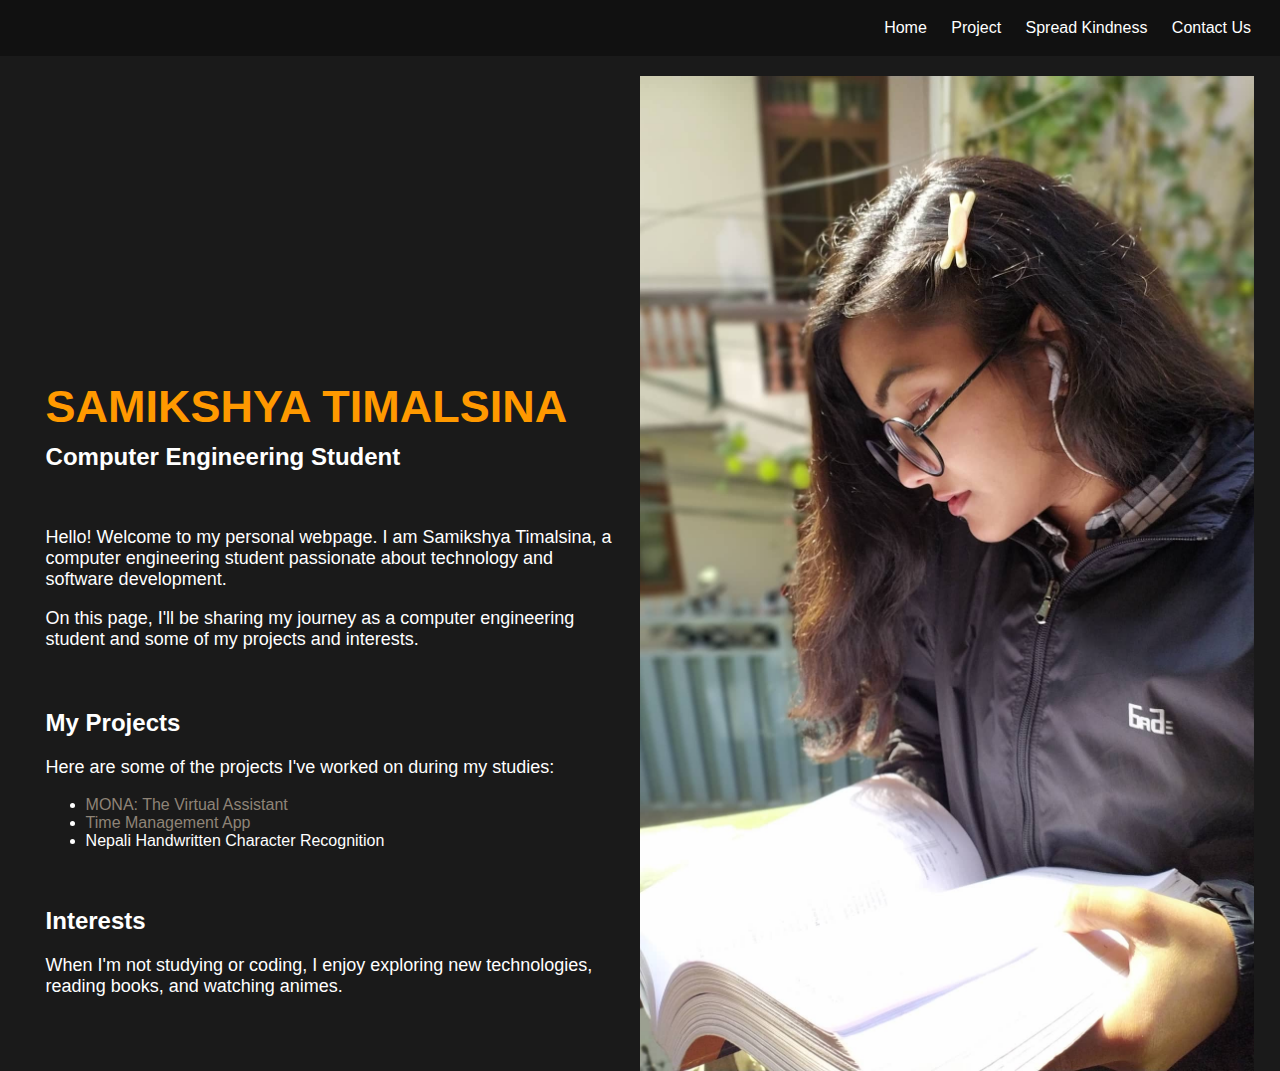
<file: index.html>
<!DOCTYPE html>
<html lang="en">

<head>
  <meta charset="UTF-8">
  <meta name="viewport" content="width=device-width, initial-scale=1.0">
  <title>Samikshya Timalsina | Computer Engineering Student</title>
  <style>
    body {
      background-color: #1a1a1a;
      color: #ffffff;
      font-family: Arial, sans-serif;
      margin: 0;
    }

    .title-bar {
      background-color: #111111;
      padding: 19px;
      text-align: right;
    }

    .title-bar a {
      color: #ffffff;
      text-decoration: none;
      margin: 10px;
    }

    .dropdown {
      position: relative;
      display: inline-block;
    }

    .dropdown-content {
      display: none;
      position: absolute;
      background-color: #111111;
      width: fit-content;
      z-index: 1;
    }

    .dropdown-content a {
      color: #ffffff;
      text-decoration: none;
      text-align: left;
      display: block;
      padding: 10px;
    }

    .dropdown:hover .dropdown-content {
      display: block;
    }

    .container {
      display: flex;
      max-width: 96%;
      margin: 0 auto;
    }

    .profile-image {
      width: 50%;
      height: auto;
      margin-top: 20px;
      object-fit: cover;
      float: right;
    }

    .content {
      width: 50%;
      padding: 20px;
      margin-top: 300px;
      box-sizing: border-box;
    }

    h3 {
      font-size: 20px;
      margin-bottom: 10px;
      
    }

    h1 {
      color: #ff9900;
      font-size: 45px;
      margin-bottom: 10px;
      margin-top: 5px;
    }

    h2 {
      font-size: 24px;
      margin-top: 5px;
    }

    p {
      font-size: 18px;
    }

    a {
      color: #8f8477;
      text-decoration: none;
    }

    a:hover {
      color: #ffcc66;
    }
  </style>
</head>

<body>
    
  <div class="title-bar">
        <a href="#">Home</a>
        <div class="dropdown">
            <a href="#">Project</a>
            <div class="dropdown-content">
              <a href="minor.html">MONA</a>
              <a href="time.html">Time Management App</a>
            </div>
          </div>
          <a href="kind.html">Spread Kindness</a>
          <a href="contact.html">Contact Us</a>
        </div>

  <div class="container">
    <div class="content">
      <h1>SAMIKSHYA TIMALSINA</h1>
      <h2>Computer Engineering Student</h2><br>
      <p>Hello! Welcome to my personal webpage. I am Samikshya Timalsina, a computer engineering student passionate about technology and software development.</p>
      <p>On this page, I'll be sharing my journey as a computer engineering student and some of my projects and interests.</p>
      <br><br>
      <h2>My Projects</h2>
      <p>Here are some of the projects I've worked on during my studies:</p>
      <ul>
        <li><a href="minor.html">MONA: The Virtual Assistant</a></li>
        <li><a href="time.html">Time Management App</a></li>
        <li>Nepali Handwritten Character Recognition</li>
      </ul>
      <br><br>
      <h2>Interests</h2>
      <p>When I'm not studying or coding, I enjoy exploring new technologies, reading books, and watching animes.</p><br><br>
    </div>
    <br>
    <img src="me.jpg" alt="Samikshya Timalsina" class="profile-image">
  </div>
</body>

</html>
</file>
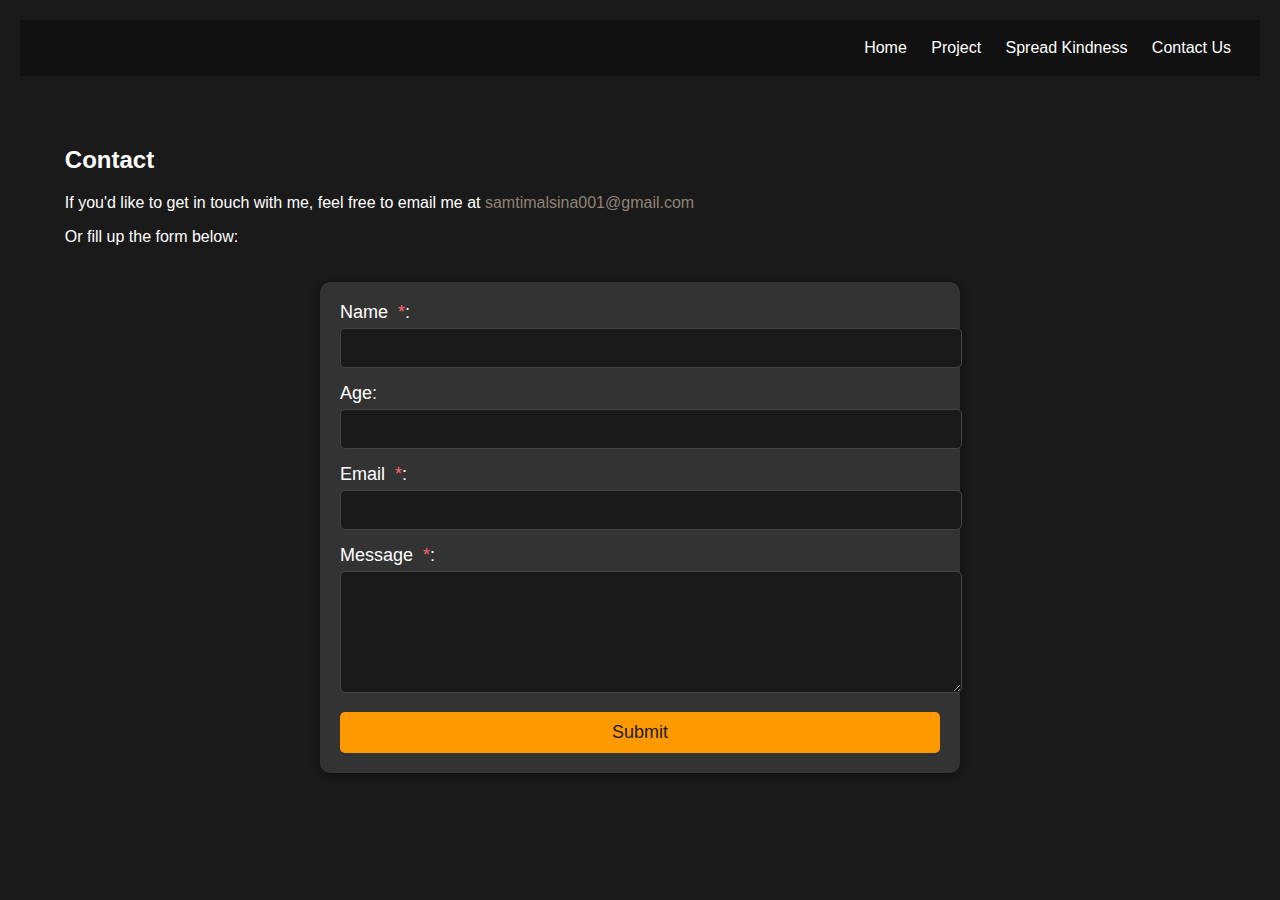
<file: contact.html>
<!DOCTYPE html>
<html lang="en">

<head>
  <meta charset="UTF-8">
  <meta name="viewport" content="width=device-width, initial-scale=1.0">
  <title>Contact Us</title>
  <style>
    body {
      background-color: #1a1a1a;
      color: #ffffff;
      font-family: Arial, sans-serif;
      padding: 20px;
      margin: 0;
    }

    .title-bar {
      background-color: #111111;
      padding: 19px;
      text-align: right;
    }

    .title-bar a {
      color: #ffffff;
      text-decoration: none;
      margin: 10px;
    }

    .dropdown {
      position: relative;
      display: inline-block;
    }

    .dropdown-content {
      display: none;
      position: absolute;
      background-color: #111111;
      width: fit-content;
      z-index: 1;
    }

    .dropdown-content a {
      color: #ffffff;
      text-decoration: none;
      text-align: left;
      display: block;
      padding: 10px;
    }

    .dropdown:hover .dropdown-content {
      display: block;
    }

    .content {
      width: 70%;
      padding: 20px;
      margin-top: 30px;
      box-sizing: border-box;
    }

    .container {
      display: flex;
      max-width: 96%;
      margin: 0 auto;
    }

    h1 {
      font-size: 36px;
      margin-bottom: 20px;
    }

    form {
      max-width: 600px;
      margin: 0 auto;
      padding: 20px;
      background-color: #333333;
      border-radius: 10px;
      box-shadow: 0 2px 10px rgba(0, 0, 0, 0.5);
    }

    label {
      display: block;
      font-size: 18px;
      margin-bottom: 5px;
    }

    input,
    textarea {
      width: 100%;
      padding: 10px;
      font-size: 16px;
      margin-bottom: 15px;
      border: 1px solid #444444;
      border-radius: 5px;
      background-color: #1a1a1a;
      color: #ffffff;
    }

    textarea {
      resize: vertical;
      min-height: 100px;
    }

    button {
      display: block;
      width: 100%;
      padding: 10px;
      font-size: 18px;
      background-color: #ff9900;
      color: #1a1a1a;
      border: none;
      border-radius: 5px;
      cursor: pointer;
      transition: background-color 0.3s ease-in-out;
    }

    button:hover {
      background-color: #ffcc66;
    }

    span {
      color: #ff6666;
      margin-left: 5px;
    }

    a {
      color: #8f8477;
      text-decoration: none;
    }

    a:hover {
      color: #ffcc66;
    }
  </style>
</head>

<body>
    <div class="title-bar">
        <a href="index.html">Home</a>
        <div class="dropdown">
            <a href="#">Project</a>
            <div class="dropdown-content">
              <a href="minor.html">MONA</a>
              <a href="time.html">Time Management App</a>
            </div>
          </div>
          <a href="kind.html">Spread Kindness</a>
          <a href="contact.html">Contact Us</a>
        </div>

    <div class="container">
        <div class="content">
          <h2>Contact</h2>
          <p>If you'd like to get in touch with me, feel free to email me at <a href="mailto:samtimalsina001@gmail.com">samtimalsina001@gmail.com</a> </p>
        <p> Or fill up the form below: </p>
        </div>
    </div>
  <form id="contactForm" onsubmit="return validateForm()" method="post" action="data.php">
    <label for="name">Name <span>*</span>:</label>
    <input type="text" id="name" name="name" required>

    <label for="age">Age:</label>
    <input type="number" id="age" name="age">

    <label for="email">Email <span>*</span>:</label>
    <input type="email" id="email" name="email" required>

    <label for="message">Message <span>*</span>:</label>
    <textarea id="message" name="message" rows="4" required></textarea>

    <button type="submit">Submit</button>
  </form>


  <script>
    function validateForm() {
      const name = document.getElementById("name").value.trim();
      const email = document.getElementById("email").value.trim();
      const message = document.getElementById("message").value.trim();

      if (name === "" || email === "" || message === "") {
        alert("Please fill in all required fields.");
        return false;
      }

      return true;
    }
  </script>
</body>

</html>
</file>
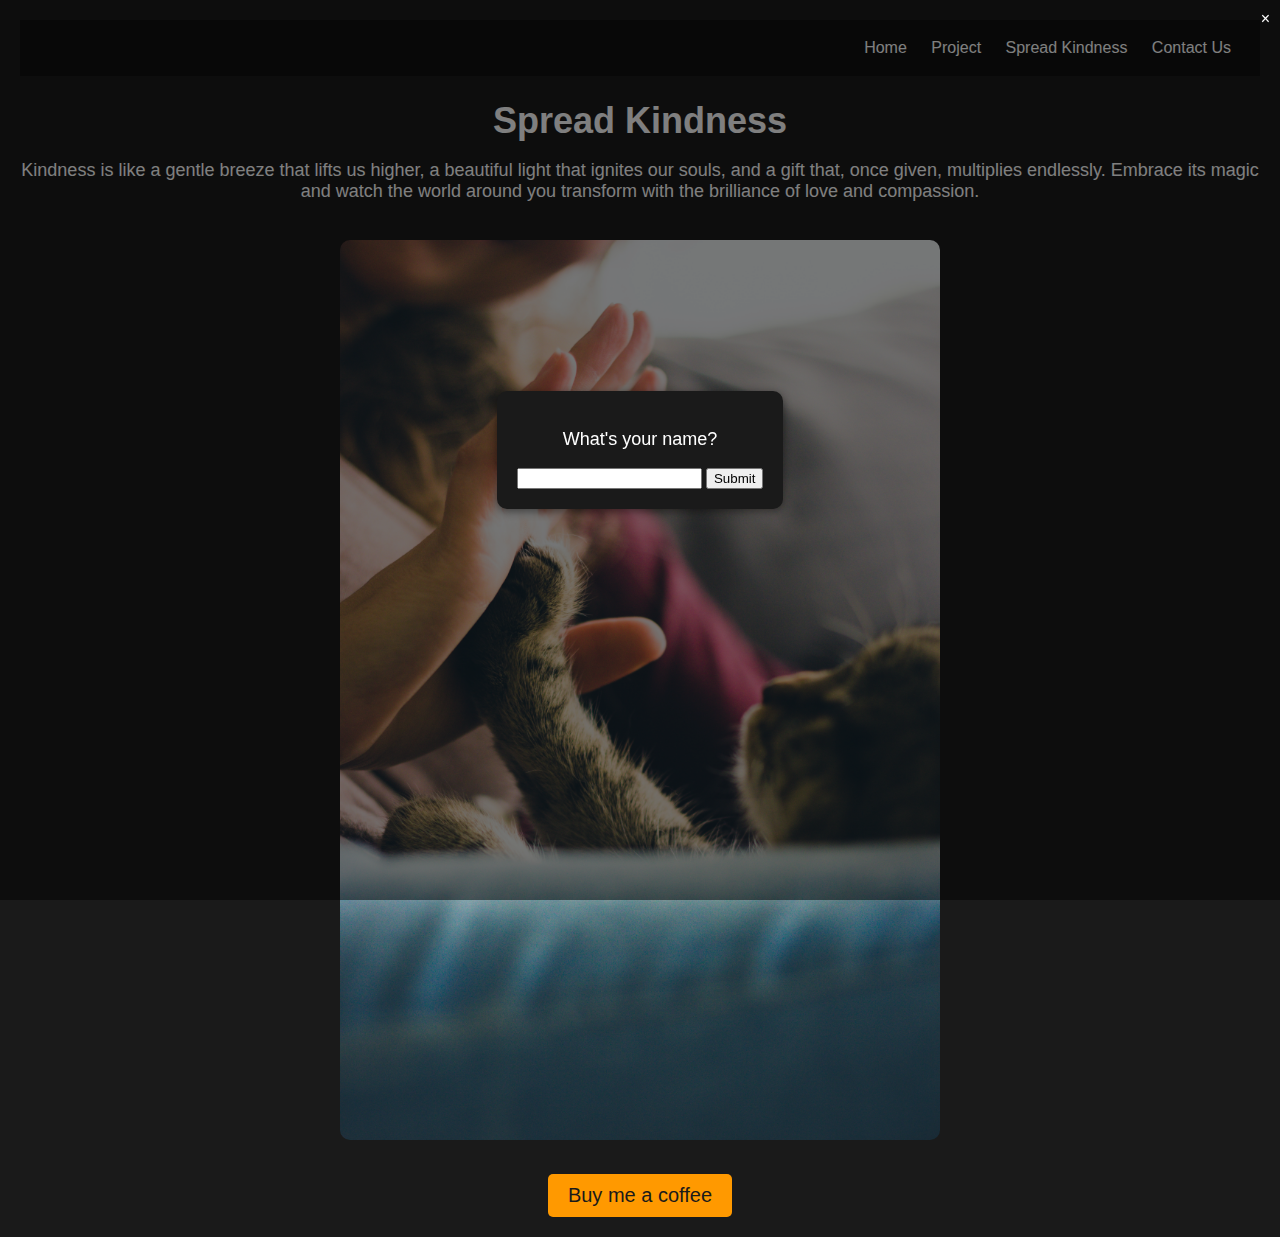
<file: kind.html>
<!DOCTYPE html>
<html lang="en">

<head>
  <meta charset="UTF-8">
  <meta name="viewport" content="width=device-width, initial-scale=1.0">
  <title>Spread Kindness</title>
  <style>
    body {
      background-color: #1a1a1a;
      color: #ffffff;
      font-family: Arial, sans-serif;
      text-align: center;
      padding: 20px;
      margin: 0;
    }

    .title-bar {
    background-color: #111111;
    padding: 19px;
    text-align: right;
  }

  .title-bar a {
    color: #ffffff;
    text-decoration: none; 
    margin: 10px;
  }

  .dropdown {
    position: relative;
    display: inline-block;
  }

  .dropdown-content {
    display: none;
    position: absolute;
    background-color: #111111;
    width: fit-content;
    z-index: 1;
  }

  .dropdown-content a {
    color: #ffffff;
    text-decoration: none;
    text-align: left;
    display: block;
    padding: 10px;
  }

  .dropdown:hover .dropdown-content {
    display: block;
  }

  a {
    color: #8f8477;
    text-decoration: none;
  }

  a:hover {
    color: #ffcc66;
  }

    h1 {
      font-size: 36px;
      margin-bottom: 10px;
    }

    p {
      font-size: 18px;
    }

    .image-container {
      max-width: 600px;
      margin: 0 auto;
    }

    .image-container img {
      width: 100%;
      height: auto;
      object-fit: cover;
      border-radius: 10px;
      margin-top: 20px;
    }

    .coffee-link {
      font-size: 20px;
      margin-top: 30px;
      display: inline-block;
      background-color: #ff9900;
      padding: 10px 20px;
      border-radius: 5px;
      color: #1a1a1a;
      text-decoration: none;
      transition: background-color 0.3s ease-in-out;
    }

    .coffee-link:hover {
      background-color: #ffcc66;
    }


    .popup-overlay {
      position: fixed;
      top: 0;
      left: 0;
      width: 100%;
      height: 100%;
      background-color: rgba(0, 0, 0, 0.5);
      display: flex;
      justify-content: center;
      align-items: center;
      z-index: 9999;
    }

    .popup-content {
      background-color: #1a1a1a;
      padding: 20px;
      border-radius: 10px;
      box-shadow: 0 2px 10px rgba(0, 0, 0, 0.5);
    }

    .close-popup {
      position: absolute;
      top: 10px;
      right: 10px;
      color: #ffffff;
      cursor: pointer;
    }
  </style>
</head>

<body>
    <div class="title-bar">
        <a href="index.html">Home</a>
        <div class="dropdown">
            <a href="#">Project</a>
            <div class="dropdown-content">
              <a href="minor.html">MONA</a>
              <a href="time.html">Time Management App</a>
            </div>
          </div>
          <a href="#">Spread Kindness</a>
          <a href="contact.html">Contact Us</a>
        </div>
  <h1>Spread Kindness</h1>
  <p>Kindness is like a gentle breeze that lifts us higher, a beautiful light that ignites our souls, and a gift that, once given, multiplies endlessly. Embrace its magic and watch the world around you transform with the brilliance of love and compassion.</p>
  <div class="image-container">
    <img src="kind.jpg" alt="Kindness Photo">
  </div>

  <a href="https://buymeacoffee.com/sam1010" class="coffee-link">Buy me a coffee</a>

  <div class="popup-overlay" id="popup">
    <div class="popup-content">
      <span class="close-popup" onclick="closePopup()">&times;</span>
      <p>What's your name?</p>
      <input type="text" id="nameInput">
      <button onclick="showMessage()">Submit</button>
    </div>
  </div>

  <script>
    function closePopup() {
      document.getElementById("popup").style.display = "none";
    }

    function showMessage() {
      const name = document.getElementById("nameInput").value;
      if (name.trim() !== "") {
        alert("HAVE A NICE DAY, " + name + "!");
        closePopup();
      } else {
        alert("Please enter your name.");
      }
    }
  </script>
</body>

</html>
</file>
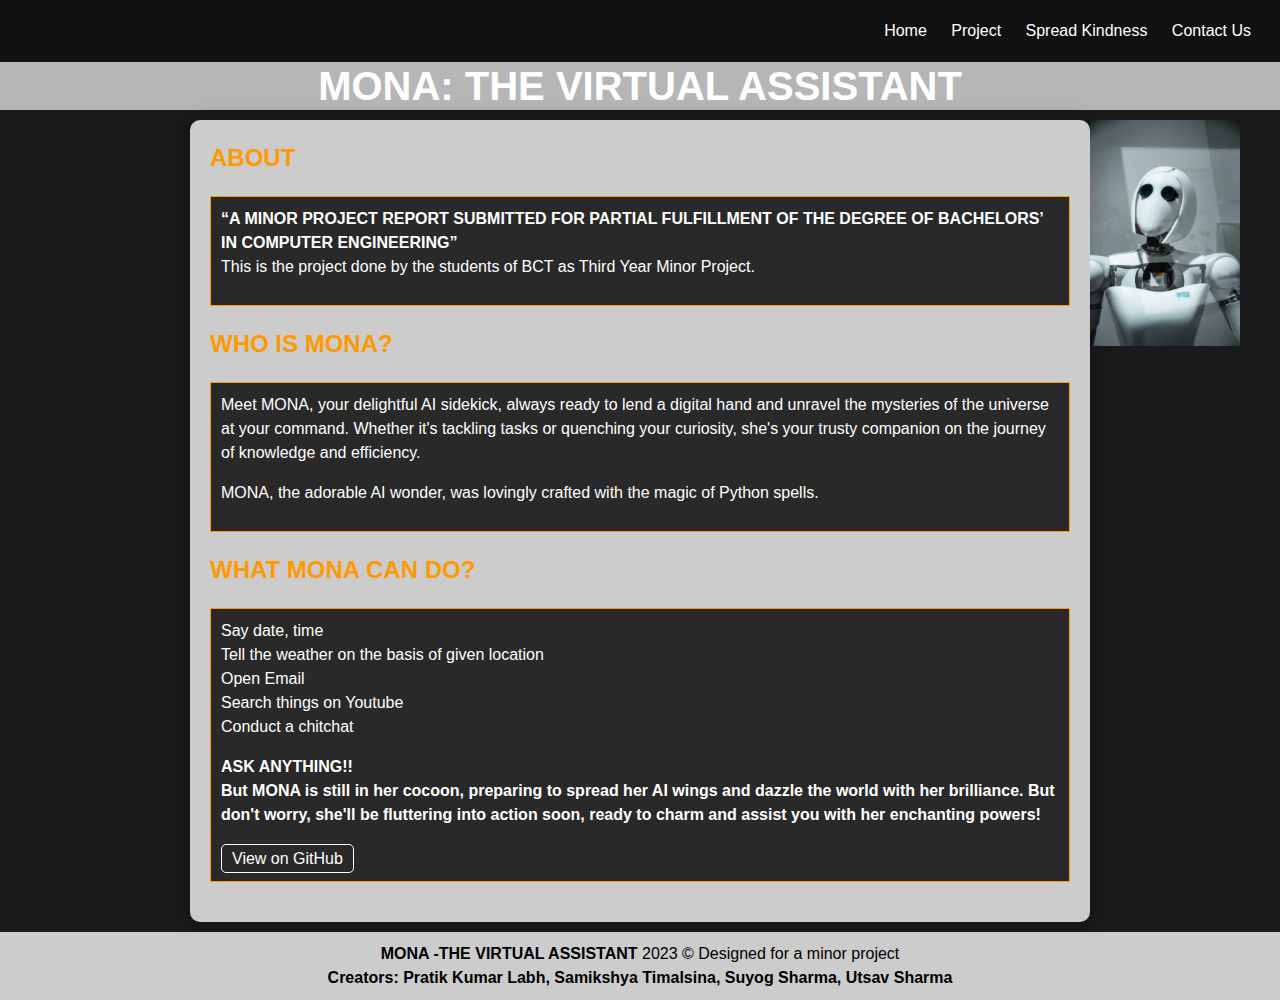
<file: minor.html>
<!DOCTYPE html>
<html>

<head>
  <link rel="stylesheet" href="https://maxcdn.bootstrapcdn.com/bootstrap/4.3.1/css/bootstrap.min.css" />
  <link rel="stylesheet" href="https://cdnjs.cloudflare.com/ajax/libs/font-awesome/4.7.0/css/font-awesome.min.css" />
  <title>MONA</title>
  <style>
    body {
      background-color: #1a1a1a;
      color: #fff;
      font-family: 'Segoe UI', Tahoma, Geneva, Verdana, sans-serif;
      margin: 0;
      padding: 0;
    }

    .title-bar {
    background-color: #111111;
    padding: 19px;
    text-align: right;
  }

  .title-bar a {
    color: #ffffff;
    text-decoration: none; 
    margin: 10px;
  }

  .dropdown {
    position: relative;
    display: inline-block;
  }

  .dropdown-content {
    display: none;
    position: absolute;
    background-color: #111111;
    width: fit-content;
    z-index: 1;
  }

  .dropdown-content a {
    color: #ffffff;
    text-decoration: none;
    text-align: left;
    display: block;
    padding: 10px;
  }

  .dropdown:hover .dropdown-content {
    display: block;
  }

  a {
    color: #8f8477;
    text-decoration: none;
  }

  a:hover {
    color: #ffcc66;
  }


    .page-header {
      background-color: rgba(249, 249, 249, 0.7);
      left: 0;
      right: 0;
      top: 0;
      z-index: 9999;
      background-size: 50%
    }

    .page-header h1 {
      font-size: 40px;
      font-weight: bold;
      text-align: center;
    }

    .header-image {
      position: absolute;
      top: 40px;
      right: 40px;
      width: 150px;
      margin-top: 80px;
    }

    .container {
      max-width: 900px;
      margin-top: 10px;
      margin-bottom: 10px;
      padding: 20px;
      background-color: rgba(249, 249, 249, 0.8);
      border-radius: 10px;
      box-shadow: 0px 0px 20px rgba(0, 0, 0, 0.3);
    }

    .output-heading {
      font-size: 24px;
      font-weight: bold;
      text-transform: uppercase;
      margin-bottom: 20px;
      color: #ff9900;
    }

    .output-box {
      border: 1px solid #ff9900;
      background-color: rgba(0, 0, 0, 0.8);
      color: #fff;
      padding: 10px;
      margin-bottom: 20px;
      box-sizing: border-box;
      overflow-y: auto;
      max-height: 300px;
    }

    .output-box ul {
      list-style-type: none;
      padding: 0;
    }

    .github-link {
      display: inline-block;
      margin-top: 20px;
    }

    .github-link a {
      color: #fff;
      text-decoration: none;
      border: 1px solid #fff;
      padding: 5px 10px;
      border-radius: 5px;
      transition: all 0.3s ease;
    }

    .github-link a:hover {
      background-color: #fff;
      color: #000;
    }

    .hr {
      background-color: rgba(249, 249, 249, 0.8);
      color: black;
      text-align: center;
      padding: 10px;
      left: 0;
      bottom: 0;
      width: 100%;
    }
  </style>
</head>

<body>
  <div class="title-bar">
    <a href="index.html">Home</a>
    <div class="dropdown">
        <a href="#">Project</a>
        <div class="dropdown-content">
          <a href="minor.html">Minor project</a>
          <a href="time.html">Time Management App</a>
        </div>
      </div>
      <a href="kind.html">Spread Kindness</a>
      <a href="contact.html">Contact Us</a>
    </div>

  <div class="page-header">
    <h1>MONA: THE VIRTUAL ASSISTANT</h1>
  </div>
  <img src="mona.jpg" alt="Robot" class="header-image">
  <div class="container">
    <div class="output-heading">About</div>
    <div class="output-box">
      <b>“A MINOR PROJECT REPORT SUBMITTED FOR PARTIAL FULFILLMENT OF THE DEGREE OF BACHELORS’ IN COMPUTER ENGINEERING”</b>
      <p>This is the project done by the students of BCT as Third Year Minor Project.</p>
    </div>

    <div class="output-heading">WHO IS MONA?</div>
    <div class="output-box">
      <p>Meet MONA, your delightful AI sidekick, always ready to lend a digital hand and unravel the mysteries of the universe at your command. Whether it's tackling tasks or quenching your curiosity, she's your trusty companion on the journey of knowledge and efficiency.</p>
      <p>MONA, the adorable AI wonder, was lovingly crafted with the magic of Python spells.</p>
    </div>

    <div class="output-heading">WHAT MONA CAN DO?</div>
    <div class="output-box">
      <ul>
        <li>Say date, time</li>
        <li>Tell the weather on the basis of given location</li>
        <li>Open Email</li>
        <li>Search things on Youtube</li>
        <li>Conduct a chitchat</li>
      </ul>
      <b>ASK ANYTHING!!</b> <br>
      <b>But MONA is still in her cocoon, preparing to spread her AI wings and dazzle the world with her brilliance. But don't worry, she'll be fluttering into action soon, ready to charm and assist you with her enchanting powers!</b>
      <div class="github-link">
        <a href="https://github.com/Samiikshyaa?tab=repositories" target="_blank">View on GitHub</a>
      </div>
    </div>
  </div>
  <div class="hr">
    <b>MONA -THE VIRTUAL ASSISTANT</b> 2023 &copy; Designed for a minor project<br>
    <b>Creators: Pratik Kumar Labh, Samikshya Timalsina, Suyog Sharma, Utsav Sharma</b>

  </div>
</body>

</html>
</file>
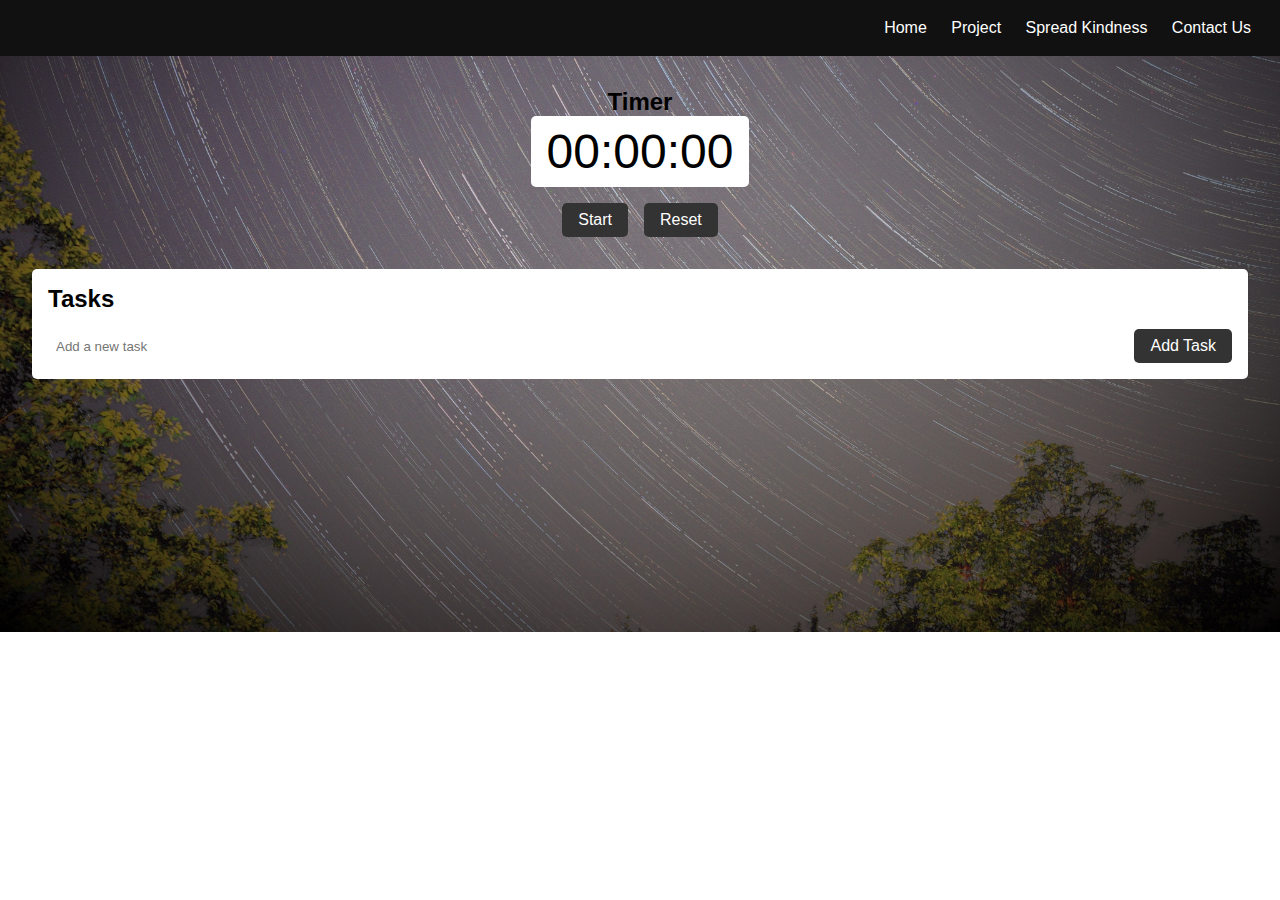
<file: time.html>
<!DOCTYPE html>
<html lang="en">
<head>
    <meta charset="UTF-8">
    <meta name="viewport" content="width=device-width, initial-scale=1.0">
    <title>Time Management</title>
    <link rel="stylesheet" href="styles.css">
</head>
<body>
    <div class="title-bar">
        <a href="index.html">Home</a>
        <div class="dropdown">
            <a href="#">Project</a>
            <div class="dropdown-content">
              <a href="minor.html">MONA</a>
              <a href="time.html">Time Management App</a>
            </div>
          </div>
          <a href="kind.html">Spread Kindness</a>
          <a href="contact.html">Contact Us</a>
        </div>

    <main>
        <section id="timer">
            <h2>Timer</h2>
            <div class="timer-container">
                <div id="display">00:00:00</div>
                <div class="timer-controls">
                    <button id="startStop" onclick="startStopTimer()">Start</button>
                    <button id="reset" onclick="resetTimer()">Reset</button>
                </div>
            </div>
        </section>

        <section id="tasks">
            <h2>Tasks</h2>
            <ul id="taskList">
            </ul>
            <div class="add-task-container">
                <input type="text" id="newTask" placeholder="Add a new task">
                <button onclick="addTask()">Add Task</button>
            </div>
        </section>
    </main>

    <script src="script.js"></script>
</body>
</html>
</file>
<file: styles.css>
body {
    font-family: Arial, sans-serif;
    margin: 0;
    padding: 0;
    background-image:url('timebg.jpg');
    background-size: cover;
    background-repeat: no-repeat;
    background-position: center;

}
.title-bar {
    background-color: #111111;
    padding: 19px;
    text-align: right;
  }

  .title-bar a {
    color: #ffffff;
    text-decoration: none; 
    margin: 10px;
  }

  .dropdown {
    position: relative;
    display: inline-block;
  }

  .dropdown-content {
    display: none;
    position: absolute;
    background-color: #111111;
    width: fit-content;
    z-index: 1;
  }

  .dropdown-content a {
    color: #ffffff;
    text-decoration: none;
    text-align: left;
    display: block;
    padding: 10px;
  }

  .dropdown:hover .dropdown-content {
    display: block;
  }

  a {
    color: #8f8477;
    text-decoration: none;
  }

  a:hover {
    color: #ffcc66;
  }

header {
    background-color: #333;
    color: #fff;
    text-align: center;
    padding: 1rem;
}

main {
    padding: 2rem;
}

h1, h2 {
    margin: 0;
}

/* Timer */
#timer {
    text-align: center;
    margin-bottom: 2rem;
}

.timer-container {
    display: flex;
    flex-direction: column;
    align-items: center;
}

#display {
    font-size: 3rem;
    margin-bottom: 1rem;
    background-color: #fff;
    padding: 0.5rem 1rem;
    border-radius: 5px;
}

.timer-controls {
    display: flex;
    gap: 1rem;
}

button {
    padding: 0.5rem 1rem;
    font-size: 1rem;
    cursor: pointer;
    background-color: #333;
    color: #fff;
    border: none;
    border-radius: 5px;
    transition: background-color 0.2s ease;
}

button:hover {
    background-color: #444;
}

/* Tasks*/
#tasks {
    background-color: #fff;
    padding: 1rem;
    border-radius: 5px;
}

#taskList {
    list-style: none;
    padding: 0;
}

#taskList li {
    margin-bottom: 0.5rem;
    display: flex;
    align-items: center;
}

.completed {
    text-decoration: line-through;
    color: #777;
}

.add-task-container {
    display: flex;
    align-items: center;
    margin-top: 1rem;
}

#newTask {
    flex: 1;
    padding: 0.5rem;
    border: none;
    border-radius: 5px;
    margin-right: 1rem;
}

button.delete-task {
    padding: 0.3rem 0.5rem;
    background-color: #ff3333;
    color: #fff;
    border: none;
    border-radius: 5px;
    cursor: pointer;
    transition: background-color 0.2s ease;
}

button.delete-task:hover {
    background-color: #ff4444;
}


@media (max-width: 600px) {
    main {
        padding: 1rem;
    }

    #timer {
        margin-bottom: 1rem;
    }

    #display {
        font-size: 2rem;
    }

    button {
        font-size: 0.8rem;
    }

    #newTask {
        flex: 1;
        padding: 0.3rem;
        margin-right: 0.5rem;
    }
}

/* Completed tasks */
.completed {
    text-decoration: line-through;
    color: #777;
}

li {
    display: flex;
    align-items: center;
}

.delete-task {
    margin-left: 10px; 
}
</file>
